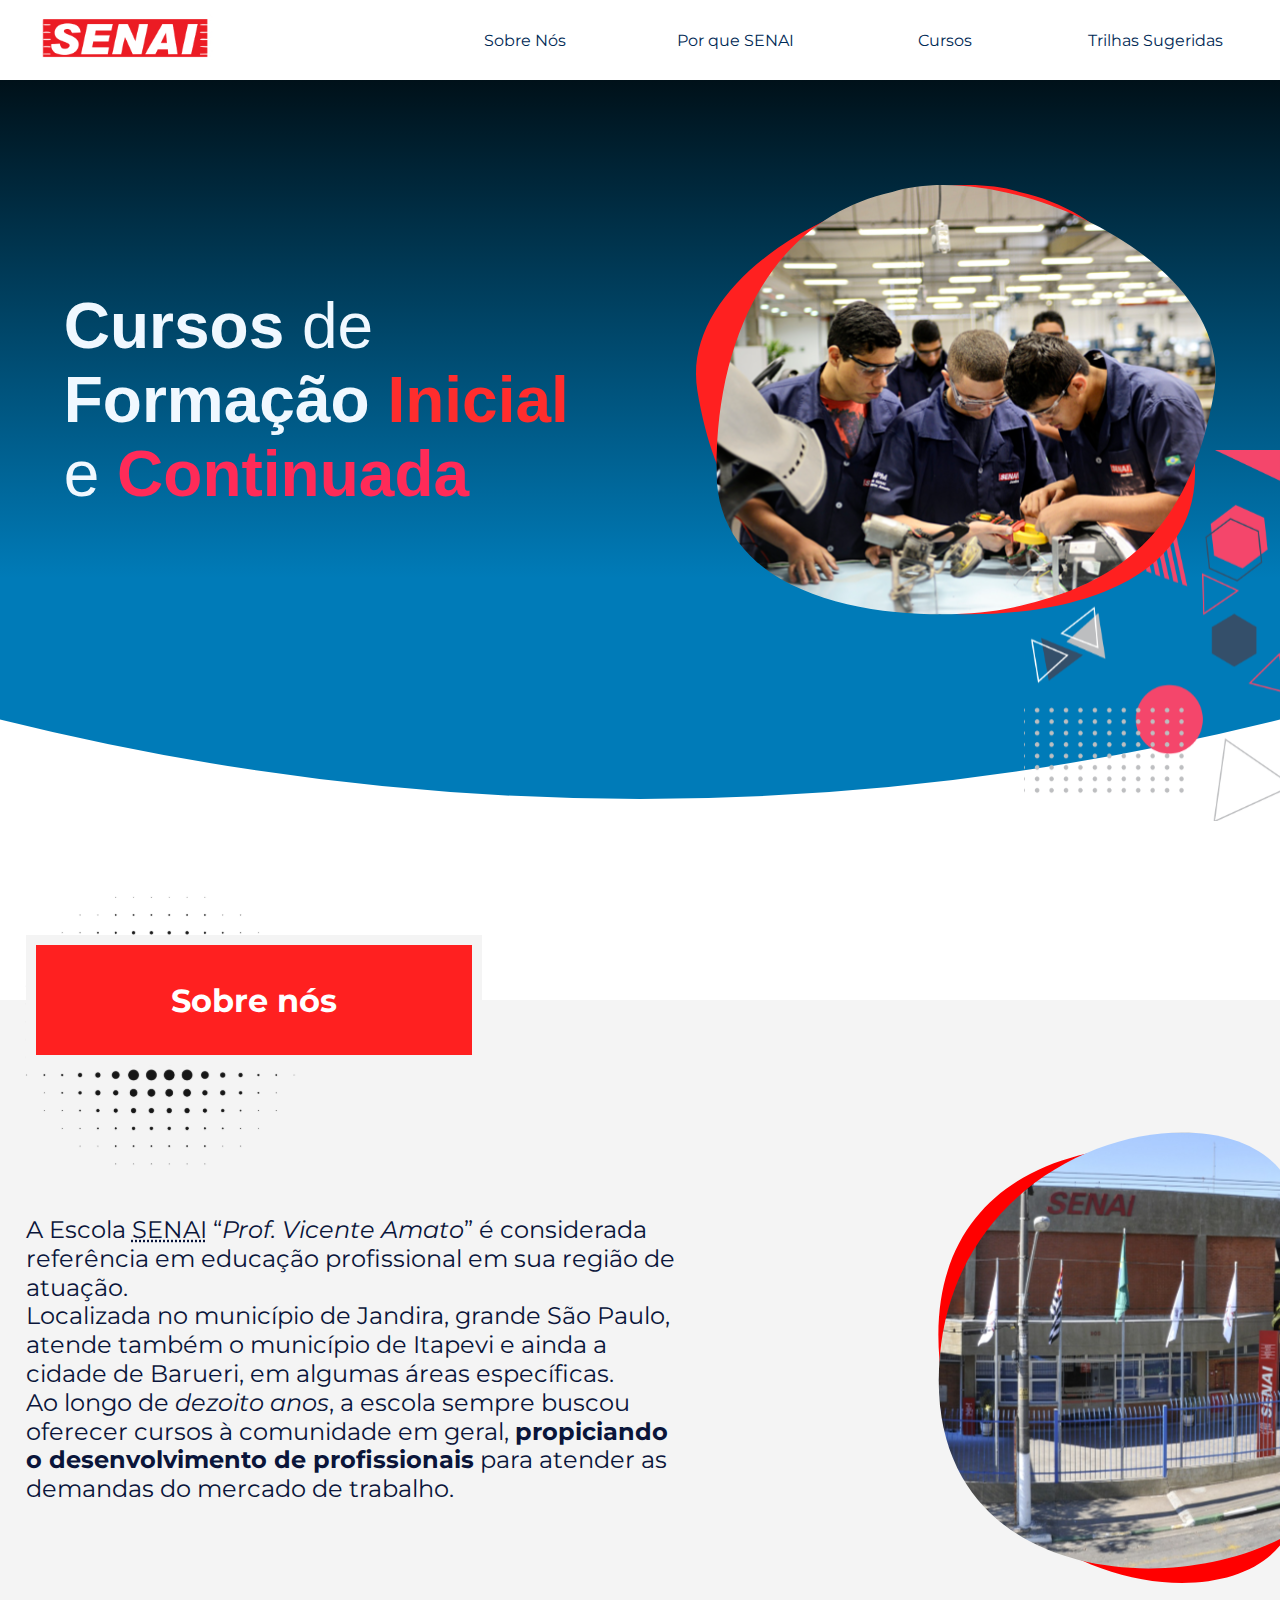
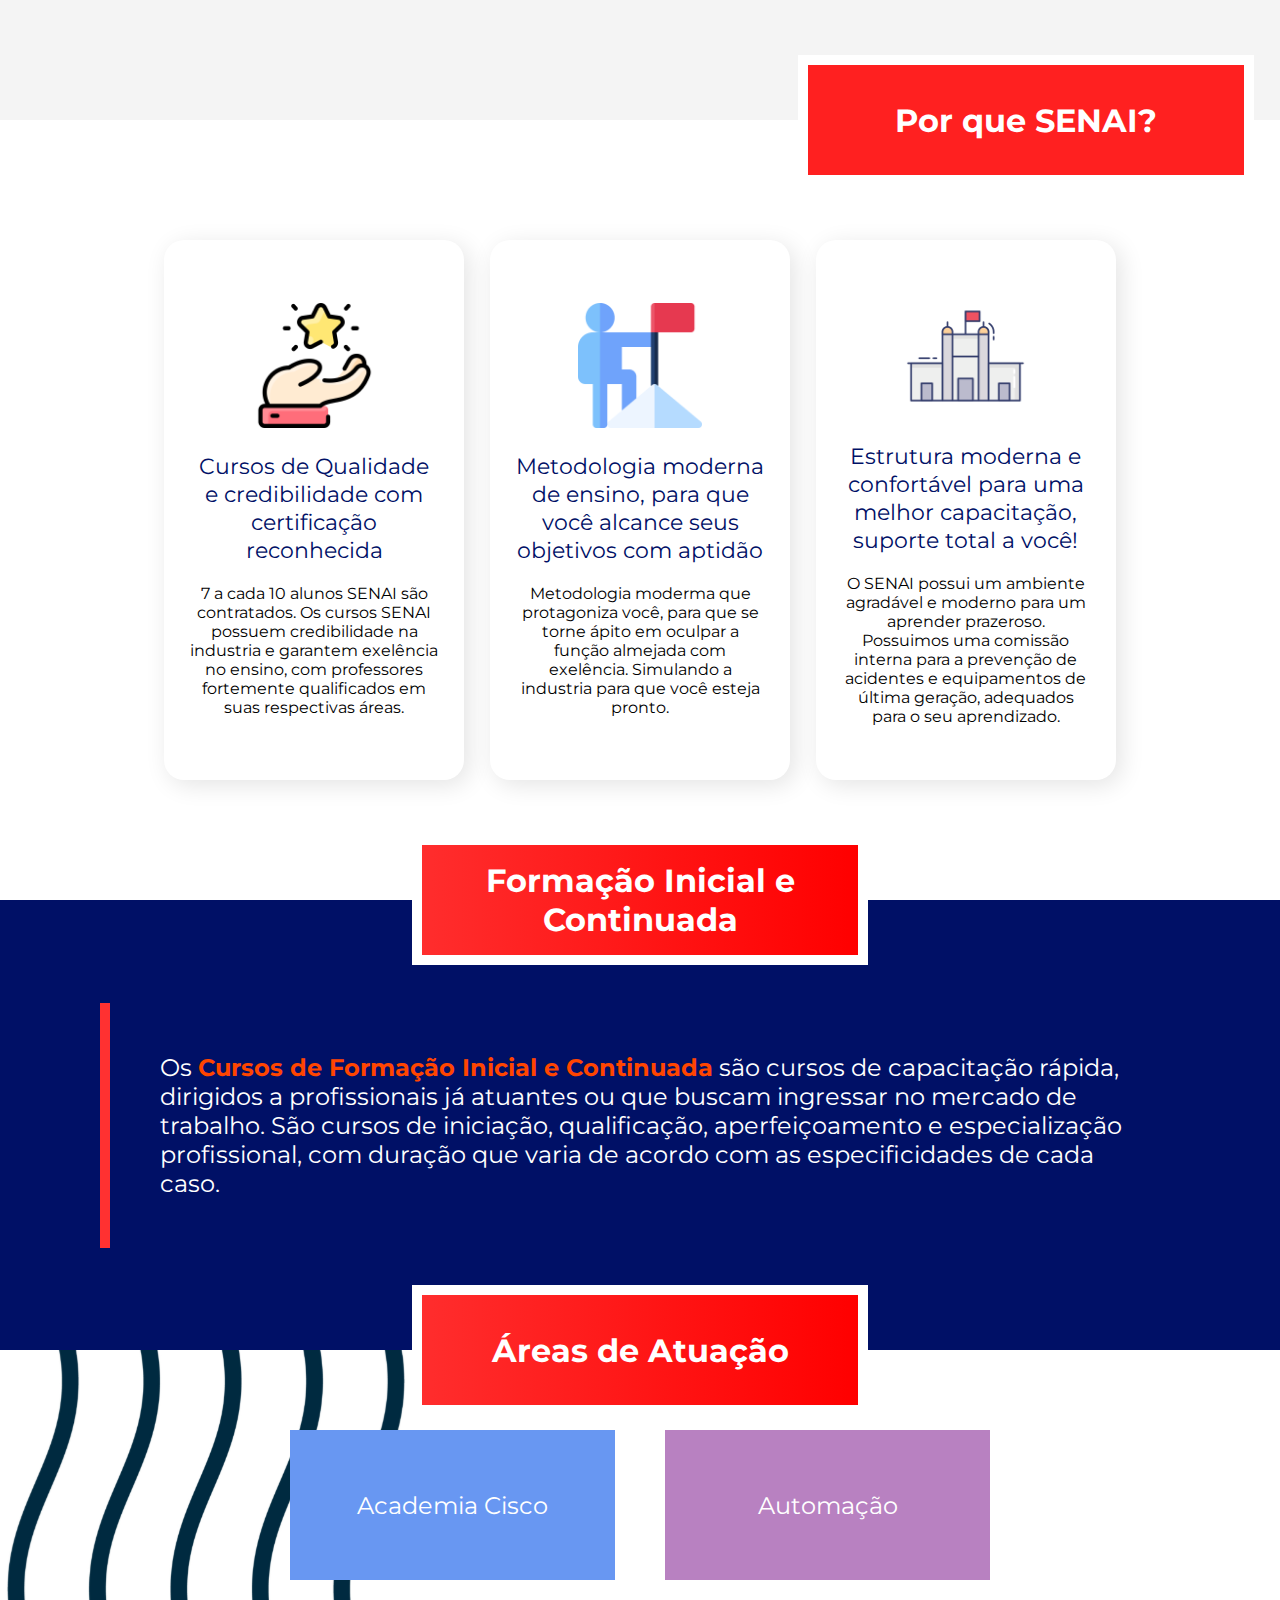
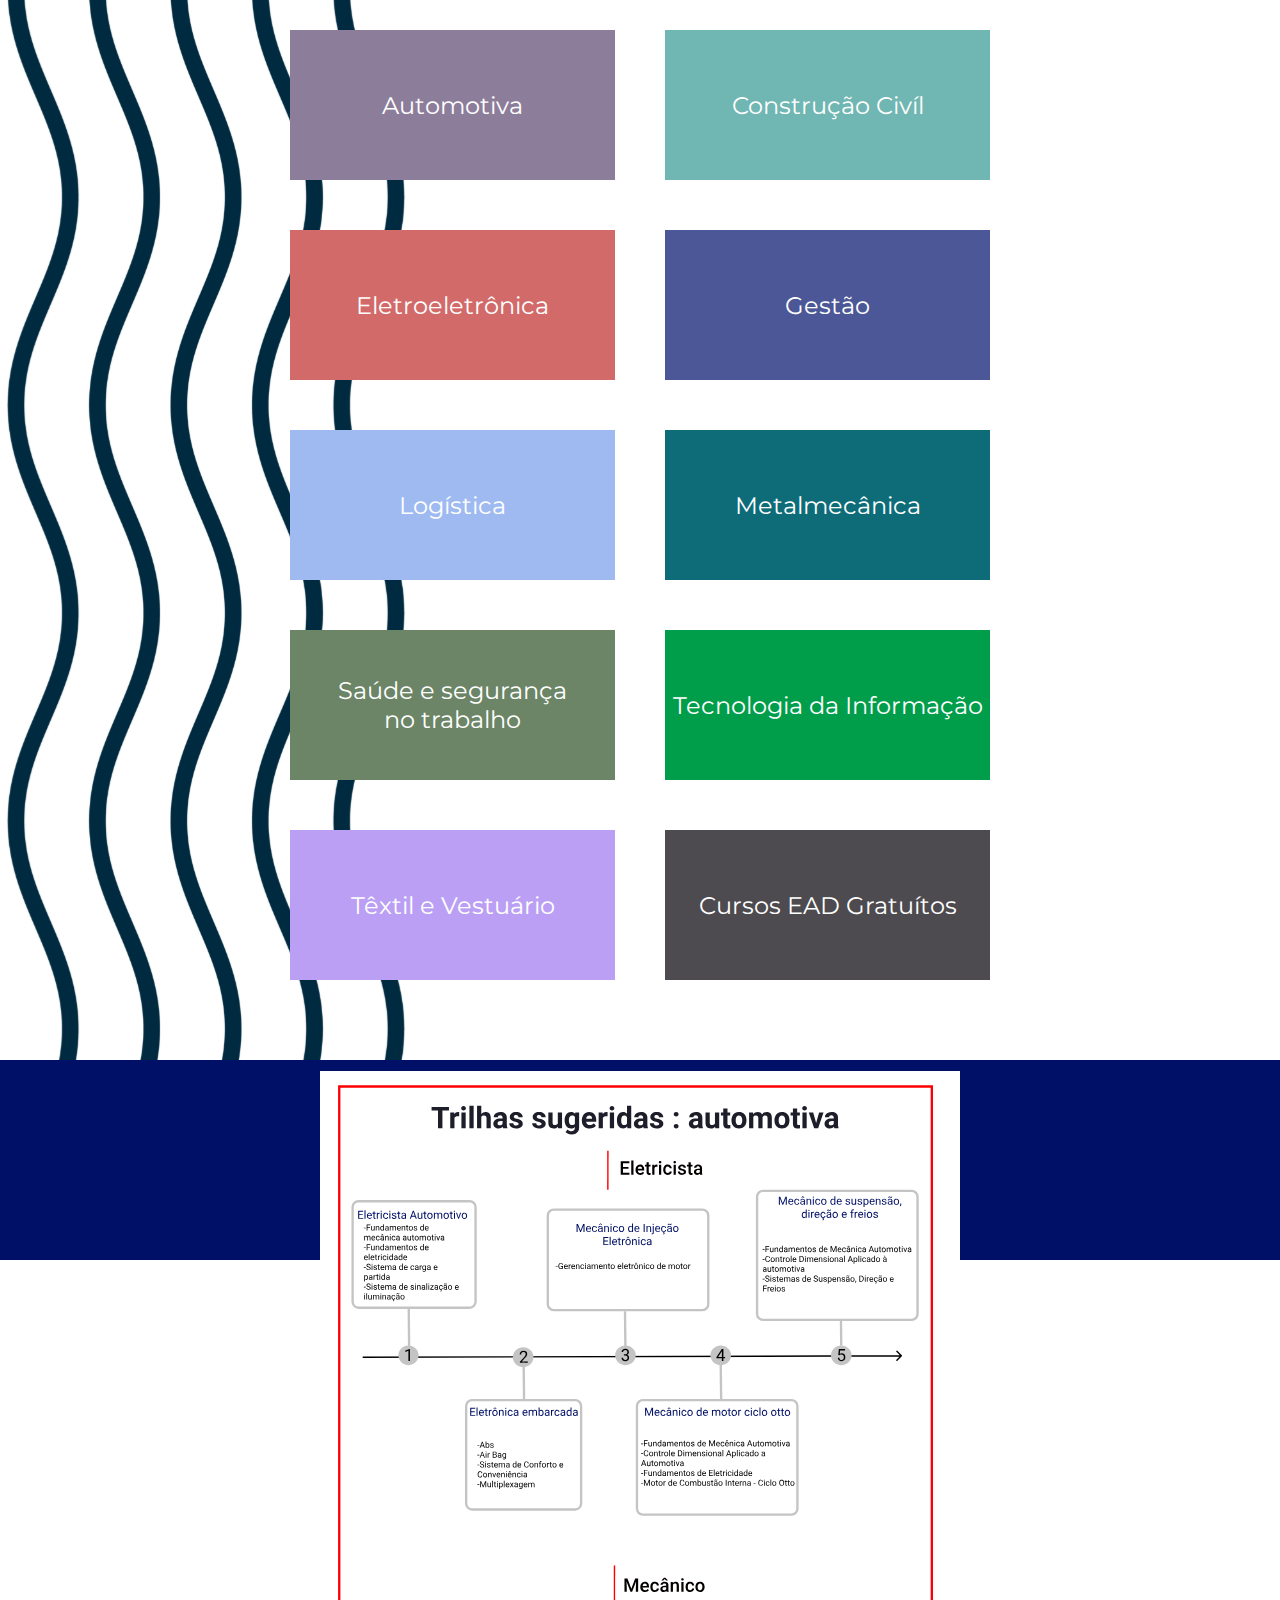
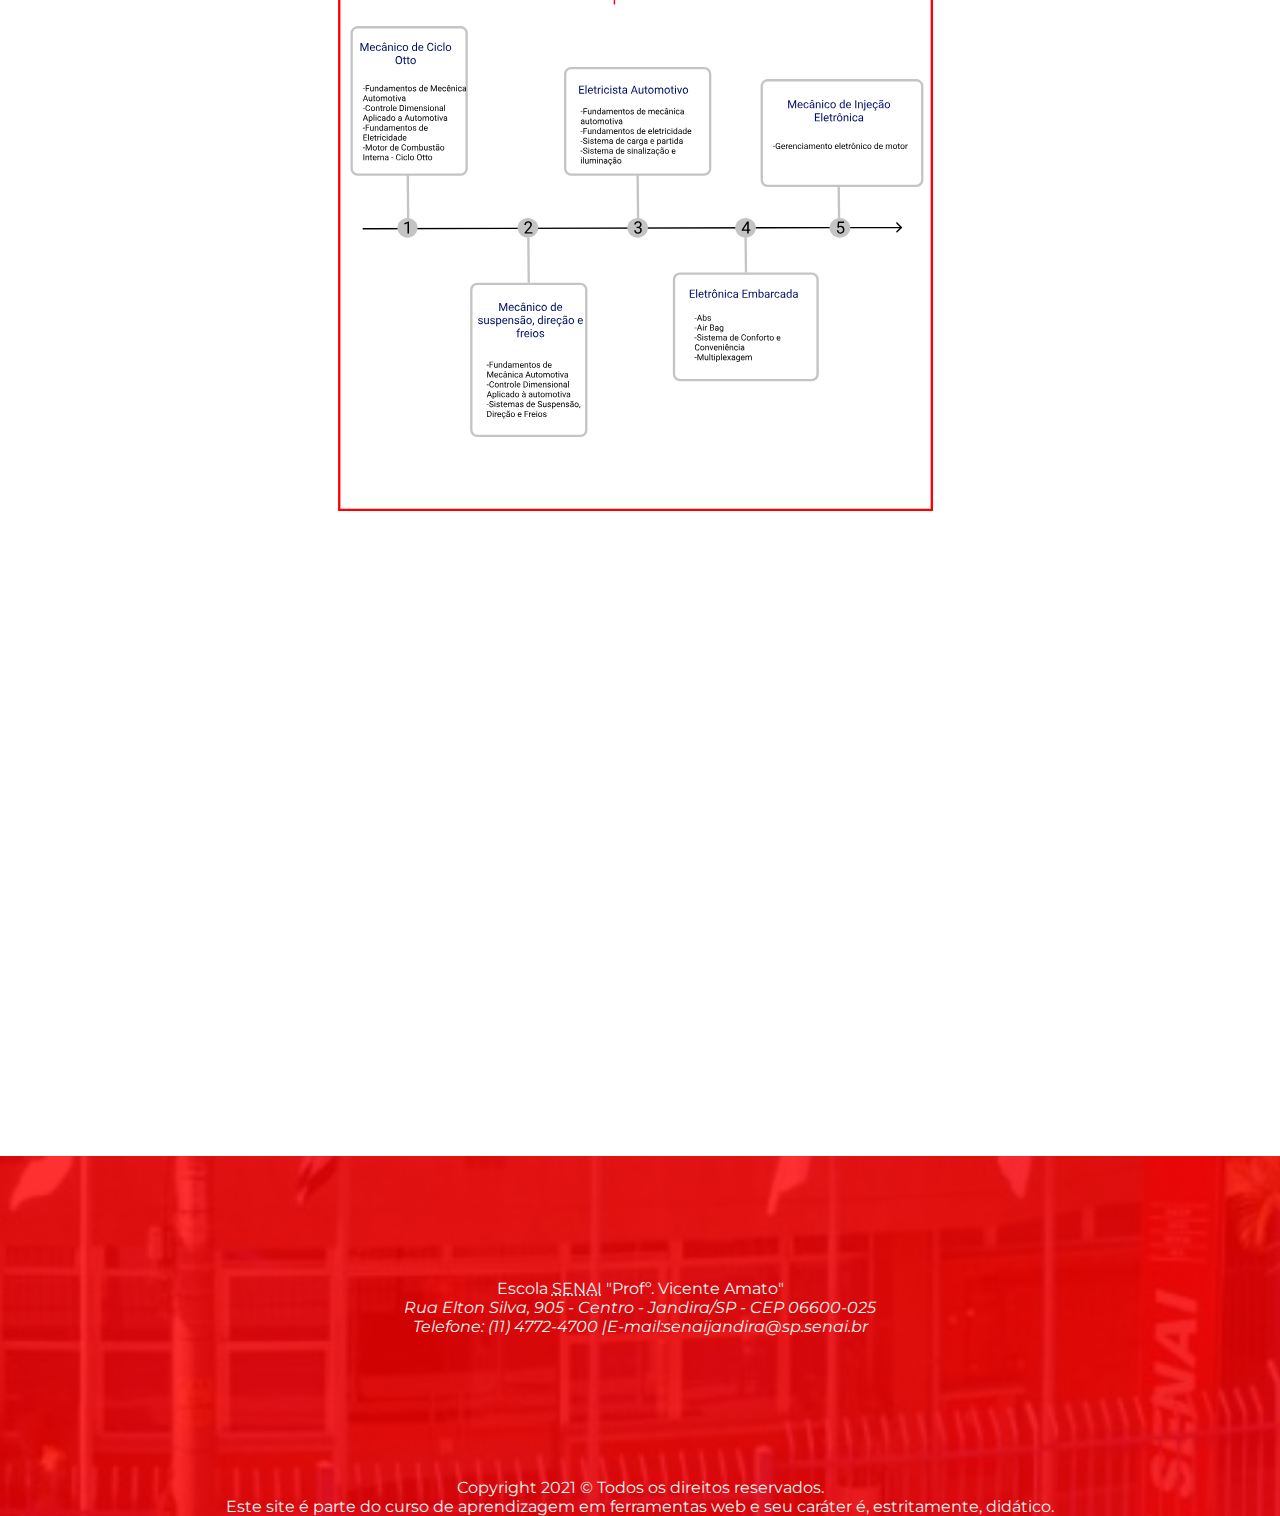
<file: index.htm>
<!DOCTYPE html>
<html xmlns="http://www.w3.org/1999/xhtml" xml:lang="pt-BR" lang="pt-BR"> 

  <head>
    <!-- Metadados do Index -->
    <meta charset="UTF-8" />
    <meta http-equiv="X-UA-Compatible" content="IE=edge" />
    <meta name="viewport" content="width=device-width, initial-scale=1.0" />
    <meta name="description" content="Página desenvolvida a pedido do professor Leonid para aperfeiçoar as técnicas em criação de páginas web." />
    <meta name="Developers" content="Samuel Tank, Rogger Silva, Vinicius Jesus e Mariana Gomes" />

    <!-- Importação de fontes -->
    <link rel="preconnect" href="https://fonts.googleapis.com" />
    <link rel="preconnect" href="https://fonts.gstatic.com" crossorigin />
    <link
      href="https://fonts.googleapis.com/css2?family=Montserrat:ital,wght@0,100;0,200;0,300;0,400;0,500;0,600;0,700;0,800;0,900;1,100;1,200;1,300;1,400;1,500;1,600;1,700;1,800;1,900&display=swap"
      rel="stylesheet"
    />
    <link rel="preconnect" href="https://fonts.googleapis.com" />
    <link rel="preconnect" href="https://fonts.gstatic.com" crossorigin />
    <link href="https://fonts.googleapis.com/css2?family=JetBrains+Mono:ital,wght@0,100;0,200;0,300;0,400;0,500;0,600;0,700;0,800;1,100;1,200;1,300;1,400;1,500;1,600;1,700;1,800&display=swap" rel="stylesheet" />

    <!-- Folhas de estilo CSS -->
    <link rel="stylesheet" href="./style/body.css"   />
    <link rel="stylesheet" href="./style/footer.css" />
    <link rel="stylesheet" href="./style/header.css" />
    <link rel="stylesheet" href="./style/main.css"   />
    <link rel="stylesheet" href="./style/reset.css"  />

    <title>FIC SENAI</title>
  </head>

  <body>
    <!-- Cabeçalho com menu de navegação -->
    <header>
      <nav class="navBar" id="nav" role="Navegação">
        <div class="logoBox">
          <a href="https://jandira.sp.senai.br/" target="_blank"><img src="./img/logo.jpg" alt="Logo SENAI" title="Logo do SENAI-SP" /></a>
          <p class="textLogo">
            <span class="textTitleBarSmall">JANDIRA - CENTRO</span> <br />
            PROFº. VICENTE AMATO
          </p>
        </div>

        <button id="btnMobile" aria-label="Abrir menu popup" aria-haspopup="true" aria-controls="menu" aria-expanded="false"><span id="burguer"></span></button>

        <ul class="menuBar" id="menu" role="navegação:menu">
          <li><a class="item" href="#about">Sobre Nós</a></li>
          <li><a class="item" href="#why">Por que SENAI</a></li>
          <li><a class="item" href="#infoCurses">Cursos</a></li>
          <li><a class="item" href="#trilhas">Trilhas Sugeridas</a></li>
        </ul>
      </nav>
    </header>

    <main>
      <!-- Seção Introdução -->
      <section class="secIntro" role="seção:introdução">
        <p class="textIntro">
          <span class="textIntroBold">Cursos</span> de <br />
          <span class="textIntroBold">Formação</span>
          <span class="textInitial">Inicial</span> <br />
          e <span class="textCont">Continuada</span>
        </p>
        <img src="./img/PerfilFoto.svg" alt="Foto representativa da equipe SENAI" />
      </section>
      <div class="backImage"><img src="./img/backImage.svg"></div>
      <div class="divisor"></div>

      <!-- Seção Sobre -->
      <section class="about" id="about" role="seção:sobre"> <!-- Relative -->
        <div class="boxTitleAbout">Sobre nós</div> <!-- absolute -->
        <div class="pointEffect"><img src="./img/blackPoints.svg" alt="Imagem meramente decorativa." /></div>
        <div class="containerFlexAbout">
          <div class="textContentAbout">
            <p>A Escola <abbr title="Serviço Nacional De aprendizagem Industrial">SENAI</abbr> “<i>Prof. Vicente Amato</i>” é considerada referência em educação profissional em sua região de atuação.</p>
            <p>Localizada no município de Jandira, grande São Paulo, atende também o município de Itapevi e ainda a cidade de Barueri, em algumas áreas específicas.</p>
            <p>Ao longo de <em>dezoito anos</em>, a escola sempre buscou oferecer cursos à comunidade em geral, <strong>propiciando o desenvolvimento de profissionais</strong> para atender as demandas do mercado de trabalho.</p>
          </div>
          <div class="imgAbout"><img src="./img/imgSchoolsSENAI.svg" alt="Imagem demonstrativa da escola SENAI." /></div>
        </div>
      </section>

      <!-- Seção Por que SENAI? -->
      <section class="why" id="why" role="seção:pro que SENAI?"> <!-- Relative -->
        <div class="boxTitlePorQueSENAI">Por que SENAI?</div> <!-- Absolute -->
        <div class="cards">
          <div class="card card1">
            <div><img src="./img/mao.png" alt="Icone de uma mão com uma estrela flutuando na palma." /></div>
            <p class="titleCard">Cursos de Qualidade e credibilidade com certificação reconhecida </p>
            <p class="contentCard">7 a cada 10 alunos SENAI são contratados. Os cursos SENAI possuem credibilidade na industria e garantem exelência no ensino, com professores fortemente qualificados em suas respectivas áreas.</p>
          </div>
          <div class="card card2">
            <div><img src="img/conquistar.png" alt="Icone de um boneco com uma bandeira no topo de uma montanha, simbolizando uma conquista." /></div>
            <p class="titleCard">Metodologia moderna de ensino, para que você alcance seus objetivos com aptidão</p>
            <p class="contentCard">Metodologia moderma que protagoniza você, para que se torne ápito em oculpar a função almejada com exelência. Simulando a industria para que você esteja pronto. </p>
          </div>
          <div class="card card3">
            <div><img src="img/palacio.png" alt="Icone de um castelo robusto." /></div>
            <p class="titleCard">Estrutura moderna e confortável para uma melhor capacitação, suporte total a você!</p>
            <p class="contentCard">O SENAI possui um ambiente agradável e moderno para um aprender prazeroso. Possuimos uma comissão interna para a prevenção de acidentes e equipamentos de última geração, adequados para o seu aprendizado.</p> 
          </div>
          <div class="backCardImage backCardImage1"><img src="./img/blackPoints.svg" alt="Imagem meramente ilustrativa" /></div>
          <div class="backCardImage backCardImage2"><img src="img/formasCurvadas.svg" alt="Imagem meramente ilustrativa" /></div>
          <div class="backCardImage backCardImage3"><img src="./img/blackPoints.svg" alt="Imagem meramente ilustrativa" /></div>
        </div>
      </section>

      <!-- Seção Cursos de Formação Inicial e Continuada -->
      <section class="infoCurses" id="infoCurses" role="seção:formação e cursos"> <!-- Relative -->
        <div class="boxTitleCurses">Formação Inicial e Continuada</div> <!-- Absolute -->
        <div class="infoContainerFlex">
          <div class="infoCursesBlock">Os <strong>Cursos de Formação Inicial e Continuada</strong> são cursos de capacitação rápida, dirigidos a profissionais já atuantes ou que buscam ingressar no mercado de trabalho. São cursos de iniciação, qualificação, aperfeiçoamento e especialização profissional, com duração que varia de acordo com as especificidades de cada caso.</div>
        </div>
      </section>

      <!-- Seção de categorias de cursos -->
      <section class="categCurses" role="">
        <div class="boxTitleCurses">Áreas de Atuação</div> <!-- Absolute -->
        <!-- <div class="waves"><img src="img/ondas.svg" alt="Imagem meramente decorativa."></div> -->
        <div class="cardsCatFlexContainer">
          <div class="categoInCards">
            <a href="https://jandira.sp.senai.br/cursos/13/712/formacao-inicial-e-continuada?Parent=711" class="cardsCat cardCat1">Academia Cisco</a>
            <a href="https://jandira.sp.senai.br/cursos/13/712/formacao-inicial-e-continuada?Parent=711" class="cardsCat cardCat2">Automação</a>
            <a href="https://jandira.sp.senai.br/cursos/13/712/formacao-inicial-e-continuada?Parent=711" class="cardsCat cardCat3">Automotiva</a>
            <a href="https://jandira.sp.senai.br/cursos/13/712/formacao-inicial-e-continuada?Parent=711" class="cardsCat cardCat4">Construção Civíl</a>
            <a href="https://jandira.sp.senai.br/cursos/13/712/formacao-inicial-e-continuada?Parent=711" class="cardsCat cardCat5">Eletroeletrônica</a>
            <a href="https://jandira.sp.senai.br/cursos/13/712/formacao-inicial-e-continuada?Parent=711" class="cardsCat cardCat6">Gestão</a>
            <a href="https://jandira.sp.senai.br/cursos/13/712/formacao-inicial-e-continuada?Parent=711" class="cardsCat cardCat7">Logística</a>
            <a href="https://jandira.sp.senai.br/cursos/13/712/formacao-inicial-e-continuada?Parent=711" class="cardsCat cardCat8">Metalmecânica</a>
            <a href="https://jandira.sp.senai.br/cursos/13/712/formacao-inicial-e-continuada?Parent=711" class="cardsCat cardCat9">Saúde e segurança <br>no trabalho</a>
            <a href="https://jandira.sp.senai.br/cursos/13/712/formacao-inicial-e-continuada?Parent=711" class="cardsCat cardCat10">Tecnologia da Informação</a>
            <a href="https://jandira.sp.senai.br/cursos/13/712/formacao-inicial-e-continuada?Parent=711" class="cardsCat cardCat11">Têxtil e Vestuário</a>
            <a href="https://jandira.sp.senai.br/cursos/13/712/formacao-inicial-e-continuada?Parent=711" class="cardsCat cardCat12">Cursos EAD Gratuítos</a> 
          </div>
        </div>
      </section>

      <!-- Seção Trilhas -->
      <section class="trilhas" id="trilhas">
        <div class="backTrilha"></div>
        <div class="imgBox"><img class="trilhaImage" src="./img/trilhasDeAprendizagem.svg" alt="Trilha profissionalizante sugerida" title="Trilha Automotiva sugerida" /></div>
      </section>

      <section class="mapbox">
        <div style="width: 100%"><iframe width="100%" height="600" frameborder="0" scrolling="no" marginheight="0" marginwidth="0" src="https://maps.google.com/maps?width=100%25&amp;height=600&amp;hl=en&amp;q=RuaElton%20Silva,%20905%20-%20Centro%20CEP06600%20025%20-%20Jandira%20-%20SP+(Localidade%20SENAI-%20Jandira)&amp;t=&amp;z=14&amp;ie=UTF8&amp;iwloc=B&amp;output=embed"><a href="https://www.gps.ie/sport-gps/">gps watches</a></iframe></div>
      </section>
    </main>

    <footer role="footer:content">
      <div class="infoSENAI">
        <p>
          Escola <abbr title="Serviço Nacional de Aprendizagem Industrial">SENAI</abbr> "Profº. Vicente Amato"<br>
          <address>Rua Elton Silva, 905 - Centro - Jandira/SP - CEP 06600-025 <br> Telefone: (11) 4772-4700 |E-mail:senaijandira@sp.senai.br</address>
        </p>
      </div>
      <div class="copyright">
        <p>
          Copyright 2021 © Todos os direitos reservados. <br>
          Este site é parte do curso de aprendizagem em ferramentas web e seu caráter é, estritamente, didático. 
        </p>
      </div>
    </footer>
    <script src="./script/smoothScrolling.js"></script>
    <script src="./script/mobilebar.js"></script>
  </body>
</html>
</file>
<file: style/body.css>
body {
  font-family: 'Montserrat', sans-serif, 'JetBrains Mono', monospace;
  overflow-x: hidden;
}
</file>
<file: style/footer.css>
footer {
  height: 40vh;
  width: 100vw;
  display: flex;
  flex-direction: column;
  justify-content: center;
  align-items: center;
  background-color: aqua;
  background-image: url(../img/backFooter.svg);
  background-repeat: no-repeat;
  background-size: cover;
}

footer > .infoSENAI > p,
footer > .infoSENAI > p ~ address,
footer > .copyright > p {
  font-size: clamp(0.8rem, 1rem, 1.5rem);
  color: whitesmoke;
  text-align: center;
}

footer > .infoSENAI {
  height: 100%;
  width: 100%;
  display: flex;
  flex-direction: column;
  align-items: center;
  justify-content: flex-end;
}

footer > .copyright {
  height: 100%;
  width: 100%;
  display: flex;
  flex-direction: column;
  align-items: center;
  justify-content: flex-end;
}

@media (max-width: 768px) {
  #footer.hidden {
    display: none;
  }
}
</file>
<file: style/header.css>
header {
  height: 80px;
  width: 100vw;
  display: flex;
  justify-content: center;
  align-items: center;
  background-color: #ffffff;
  position: fixed;
  z-index: 100;
}

.navBar {
  min-height: 100%;
  min-width: 100%;
  display: flex;
  align-items: center;
  justify-content: space-between;
  padding: 0 25px 0 25px;
}

.logoBox {
  display: flex;
  align-items: center;
  justify-content: center;
}

.logoBox > a > img {
  width: 200px;
}

.textLogo {
  font-size: 1rem;
}

.textTitleBarSmall {
  font-size: 50%;
}

.menuBar {
  display: flex;
  justify-content: center;
  align-items: center;
  gap: 10px;
}

.menuBar > li {
  list-style: none;
}

.menuBar > li > a {
  text-decoration: none;
  color: #002955;
  display: flex;
  align-items: center;
  justify-content: center;
  text-align: center;
  height: 50px;
  width: 200px;
  font-size: clamp(0.5rem, 1rem, 1.2rem);
  border-radius: 50px;
  cursor: pointer;
  transition: all 0.2s ease-in-out;
}

.menuBar > li > a:hover {
  color: #ffffff;
  background-color: red;
  transition: all 0.2s ease-in-out;
}


/* Estilização do mobile */

#btnMobile {
  display: none !important;
}

@media (max-width: 1100px) {

  #btnMobile {
    display: flex !important;
    padding: 0.5rem 1rem;
    border: none;
    background-color: transparent;
    cursor: pointer;
  }

  .navBar {
    padding: 0 15px 0 15px;
  }

  .menuBar {
    display: flex !important;
    visibility: hidden;
    overflow-y: hidden;
    position: absolute;
    flex-direction: column;
    justify-content: flex-start;
    height: 0;
    width: 100vw;
    top: 80px;
    left: 0;
    gap: 0;
    background-color: white;
    z-index: 1000;
    transition: all 0.4s ease-in-out;
  }

  .menuBar li > a {
    margin: 0;
    padding: 0;
    width: 100vw;
    border-radius: 0;
    border-bottom: 5px solid rgba(255, 255, 255, 0.349);
  } 

  #nav.active > .menuBar {
    /* display: flex !important; */
    height: calc(100vh - 80px);
    visibility: visible;
    overflow-y: auto;
  }

  #burguer {
    width: 20px;
    border-top: 3px solid;
  }

  #burguer::after, #burguer::before {
    position: relative;
    height: 3px;
    width:20px;
    display: block;
    content: '';
    margin-top: 5px;
    background-color: currentColor;
    transition: 0.3s;
  }

  #nav.active #burguer {
    border-top-color: transparent;
  }

  #nav.active #burguer::before {
    transform: rotate(135deg)
  }

  #nav.active #burguer::after {
    bottom: 8px;
    transform: rotate(-135deg);
  }
}

@media (max-width: 1280px) {
  .textLogo {
    display: none !important
  }
}
</file>
<file: style/main.css>
main {
  height: auto;
  width: auto;
  display: flex;
  flex-direction: column;
}

/* Estiização da seção de Introdução */
.secIntro {
  height: calc(100vh - 200px);
  width: 100vw;
  display: flex;
  flex-direction: row;
  align-items: center;
  justify-content: space-around;
  padding: 100px 0 0 0;
  background: linear-gradient(180deg, #000000 0.05%, #007bb8 82.59%);
}

.secIntro > img {
  width: calc(200px + 25vw);
  z-index: 2;
}

.backImage > img {
  position: absolute;
  z-index: 1;
  width: 20vw;
  left: 80%;
  top: 50%;
}

.textIntroBold {
  font-weight: bold;
  color: aliceblue;
}

.textIntro {
  font-size: clamp(2.5rem, 5vw, 4.5rem);
  font-family: sans-serif;
  color: aliceblue;
}

.textInitial {
  font-weight: bold;
  color: #ff2d2d;
}

.textCont {
  font-weight: bold;
  color: #ff2b58;
}

.mapBox {
  height: 100vh;
  width: 100vw;
}

/* Estilização da seção Sobre */
.about {
  position: relative;
  display: flex;
  align-items: center;
  justify-content: flex-start;
  background-color: #f4f4f4;
  min-height: 80vh;
  max-height: none;
  width: 100vw;
  margin-top: 200px;
}

.about > .boxTitleAbout {
  height: 130px;
  width: calc(200px + 20vw);
  position: absolute;
  top: -65px;
  margin-left: 2vw;
  display: flex;
  align-items: center;
  justify-content: center;
  font-size: clamp(1.5rem, 2rem, 2.5rem);
  font-weight: bold;
  color: #ffffff;
  background-color: #ff2020;
  border: 10px solid #f4f4f4;
  z-index: 1;
}

.about > .pointEffect {
  position: absolute;
  top: -155px;
  bottom: -1px;
  left: -1px;
  right: -1px;
}

.about > .containerFlexAbout > .imgAbout > img {
  width: calc(150px + 15vw);
}

.about > .containerFlexAbout {
  height: 100%;
  width: 100%;
  display: flex;
  flex-direction: row;
  align-items: center;
  justify-content: space-between;
  gap: 20vw;
  line-height: 1.2;
  color: #0a153a;
}

.about > .containerFlexAbout > .textContentAbout {
  height: auto;
  width: auto;
  padding-left: 2%;
  font-size: clamp(1rem, 1.5rem, 2rem);
}

/* Estilização da seção Por que SENAI? */
.why {
  position: relative;
  display: flex;
  align-items: center;
  justify-content: flex-end;
  height: auto;
  width: auto;
  background-color: #ffffff;
}

.why > .boxTitlePorQueSENAI {
  height: 130px;
  width: calc(200px + 20vw);
  position: absolute;
  top: -65px;
  margin-right: 2vw;
  display: flex;
  align-items: center;
  justify-content: center;
  font-size: clamp(1.5rem, 2rem, 2.5rem);
  font-weight: bold;
  color: #ffffff;
  background-color: #ff2020;
  border: 10px solid #ffffff;
  text-align: center;
}

.why > .cards {
  min-height: 60vh;
  width: 100vw;
  display: flex;
  flex-direction: row;
  justify-content: center;
  align-items: stretch;
  gap: 2vw;
  margin-top: 120px;
  margin-bottom: 120px;
  background-color: #ffffff;
}

.why > .cards > .card {
  display: flex;
  flex-direction: column;
  align-items: center;
  justify-content: center;
  width: 20vw;
  min-width: 300px;
  gap: 20px;
  padding: 2%;
  text-align: center;
  border-radius: 20px;
  box-shadow: 5px 5px 25px rgba(0, 0, 0, 0.11);
  background-color: #ffffff;
  transition: box-shadow 0.3s linear;
}

.why > .cards > .card img {
  width: 50%;
}

.why > .cards > .card:hover {
  box-shadow: none;
}

.why > .cards > .card > .titleCard {
  color: #001066;
  font-size: clamp(1rem, 1.4rem, 1.6rem);
}

.why > .cards > .card > .contentCard {
  color: black;
}

.backCardImage {
  display: none;
}

/* Estilização da seção de informações sobre os cursos */
.infoCurses {
  position: relative;
  display: flex;
  align-items: center;
  justify-content: center;
  height: auto;
  width: auto;
  background-color: cornflowerblue;
}

.infoCurses > .boxTitleCurses {
  height: 130px;
  width: calc(200px + 20vw);
  position: absolute;
  top: -65px;
  display: flex;
  align-items: center;
  justify-content: center;
  font-size: clamp(1.5rem, 2rem, 2.5rem);
  font-weight: bold;
  text-align: center;
  color: #ffffff;
  background: linear-gradient(90deg, #FF2D2D 0%, #FF0000 100%);
  border: 10px solid #ffffff;
}

.infoCurses > .infoContainerFlex {
  min-height: 50vh;
  height: auto;
  width: 100vw;
  display: flex;
  align-items: center;
  justify-content: center;
  background-color: #001066;
}

.infoCurses > .infoContainerFlex > .infoCursesBlock {
  color: white;
  font-size: clamp(1rem, 1.5rem, 2rem);
  padding: 50px;
  margin: 100px;
  border-left: 10px solid #FF3131;
}

.infoCurses > .infoContainerFlex > .infoCursesBlock > strong {
  color: orangered;
}

/* Seção de categorias de cursos */
.categCurses {
  position: relative;
  display: flex;
  align-items: center;
  justify-content: center;
  height: auto;
  width: auto;
  background-image: url(../img/ondas.svg);
  background-repeat: no-repeat;
  background-size: contain;
  border-bottom: 1px solid #001066;
}

.categCurses > .boxTitleCurses {
  height: 130px;
  width: calc(200px + 20vw);
  position: absolute;
  top: -65px;
  display: flex;
  align-items: center;
  justify-content: center;
  font-size: clamp(1.5rem, 2rem, 2.5rem);
  font-weight: bold;
  text-align: center;
  color: #ffffff;
  background: linear-gradient(90deg, #FF2D2D 0%, #FF0000 100%);
  border: 10px solid #ffffff;
}

.categCurses > .cardsCatFlexContainer {
  min-height: 90vh;
  width: 100vw;
  display: flex;
  align-items: center;
  justify-content: center;
}
 
.categCurses > .cardsCatFlexContainer > .categoInCards {
  min-height: 60vh;
  width: 70vw;
  display: flex;
  flex-direction: row;
  flex-wrap: wrap;
  align-items: center;
  justify-content: center;
  gap: 50px 50px;
  margin-top: 80px;
  margin-bottom: 80px;
  /* background-color: #009e4a; */
}

.categCurses > .cardsCatFlexContainer >.categoInCards > .cardsCat {
  display: flex;
  align-items: center;
  justify-content: center;
  text-decoration: none;
  min-width: 325px;
  min-height: 150px;
  color: white;
  font-size: clamp(1rem, 1.5rem, 1.8rem);
  text-align: center;
  transition: opacity 0.2s ease-in-out;
}

.cardCat1 {
  background-color:#6897F2;
}
.cardCat2 {
  background-color: #B881C1;
}
.cardCat3 {
  background-color: #8C7E9A;
}
.cardCat4 {
  background-color: #70B6B2;
}
.cardCat5 {
  background-color: #D26A6A;
}
.cardCat6 {
  background-color: #4B5796;
}
.cardCat7 {
  background-color: #9EBAF0;
}
.cardCat8 {
  background-color: #0E6C79;
}
.cardCat9 {
  background-color: #6B8566;
}
.cardCat10 {
  background-color: #009e4a;
}
.cardCat11 {
  background-color: #BA9FF4;
}
.cardCat12 {
  background-color: #4D4B4F;
}

.categCurses > .cardsCatFlexContainer >.categoInCards > .cardsCat:hover {
  opacity: 0.95;
}

.categCurses > .cardsCatFlexContainer >.categoInCards > .cardsCat > a {
  width: 100%;
  height: 100%;
}

/* Estilização da seção das Trilhas */
.trilhas {
  position: relative;
  display: flex;
  flex-direction: column;
  justify-content: center;
  align-items: center;
  width: 100vw;
  height: auto;
  padding: 10px;
  z-index: -2;
}

.trilhas > .backTrilha {
  position: absolute;
  height: 200px;
  width: 100vw;
  top: -1px;
  background-color: #001066;
  z-index: -1;
}

.trilhas > .imgBox > .trilhaImage {
  z-index: 0;
  width: 50vw;
}

/* Divisor criado por shapeDividers */
.divisor {
  overflow: hidden;
  position: relative;
  width: 100vw;
  height: 100px;
}
.divisor::before {
  content: "";
  position: absolute;
  bottom: -1px;
  left: -1px;
  right: -1px;
  top: -1px;
  z-index: 0;
  pointer-events: none;
  background-repeat: no-repeat;
  background-size: 100% 30px;
  background-position: 50% 0%;
  background-image: url('data:image/svg+xml;charset=utf8, <svg xmlns="http://www.w3.org/2000/svg" viewBox="0 0 10 2" preserveAspectRatio="none"><path d="M0 0q5 4 10 0z" fill="%23007bb8"/></svg>');
}

@media (min-width: 768px) {
  .divisor::before {
    background-size: 130% 100px;
    background-position: 50% 0%;
  }
}

@media (min-width: 1025px) {
  .divisor::before {
    bottom: -0.1vw;
    left: -0.1vw;
    right: -0.1vw;
    top: -0.1vw;
    background-size: 112% 100px;
    background-position: 50% 0%;
  }
}
@media (min-width: 2100px) {
  .divisor::before {
    background-size: 112% calc(2vw + 100px);
  }

  .categCurses > .waves > img {
    display: none;
  }
}

/* Responsividade mobile/tablet */
@media (max-width: 768px) {
  .secIntro {
    flex-direction: column-reverse;
  }

  .imgAbout {
    display: none;
  }  

  .why > .cards {
    position: relative;
    flex-direction: column;
    justify-content:center;
    align-items: center;
    gap: 50px;
  }  

  .backImage > img {
    left: 71%;
    top: 30%;
    width: 30%;
  }

  .why > .boxTitlePorQueSENAI {
    z-index: 2;
  }

  .why > .cards > .card {
    align-items: center;
    justify-content: center;
    margin: 0;
    width: 65vw;
    max-width: 350px;
    min-height: 50vh;
    padding: 0px 30px 0 30px;
    z-index: 2;
  }

  .why > .cards > .card > .titleCard {
    font-size: 1rem;
  }

  .why > .cards > .card > .contentCard {
    font-size: 0.7rem;
  }

  .why > .cards > .card img {
    width: 30%;
  }

  .categCurses {
    background-size: cover;
  }

  .textIntro {
    text-align: center;
  }

  .about > .containerFlexAbout > .textContentAbout {
    padding: 150px 30px 150px 30px;
    font-size: 1rem;
  }

  .infoCurses > .infoContainerFlex > .infoCursesBlock {
    font-size: 1rem;
    margin: 150px 5% 150px 10%;
    padding: 10px;
    border-left: 5px solid #FF3131;
  }

  #trilhas > .imgBox img {
    width: 90vw;
  }

  .backCardImage {
    display: flex;
    position: absolute;
    z-index: 1;
  }

  .backCardImage1 {
    align-items: flex-start;
    justify-content: flex-end;
    top: -150px;
    bottom: -1px;
    left: -1px;
    right: -100px;
  }

  .backCardImage2 {
    align-items: center;
    justify-content: flex-start;
    top: -850px;
    bottom: -450px;
    left: -1px;
    right: -1px;
    margin-left: 2%;
  }

  .backCardImage2 img {
    width: 30%;
  }

  .backCardImage3 {
    align-items: center;
    justify-content: flex-end;
    top: -1px;
    bottom: -450px;
    left: -1px;
    right: -1px;
  }

  .categCurses > .cardsCatFlexContainer > .categoInCards {
    width: 100vw;
  }

  .categCurses > .cardsCatFlexContainer > .categoInCards > .cardsCat {
    min-width: 200px;
    min-height: 50px;
    font-size: 0.8rem;
  }
}

@media (min-width: 768px) and (max-width: 992px){
  .about > .containerFlexAbout {
    padding: 160px 0 160px 0;
    gap: 10px;
  }

  .why > .cards {
    flex-direction: column;
    justify-content:center;
    align-items: center;
    gap: 50px;
  } 

  .why > .boxTitlePorQueSENAI {
    z-index: 2;
  }

  .why > .cards > .card {
    align-items: center;
    justify-content: center;
    margin: 0;
    min-width: 40vw;
    min-height: 60vh;
    padding: 0px 30px 0 30px;
    z-index: 2;
  }

  .why > .cards > .card img {
    width: 30%;
  }

  .why > .cards > .card > .titleCard {
    font-size: 1.3rem;
  }

  .why > .cards > .card > .contentCard {
    font-size: 1rem;
  }

  .categCurses > .cardsCatFlexContainer > .categoInCards {
    width: 100vw;
  }

  #trilhas > .imgBox img {
    width: 90vw;
  }

  .categCurses > .cardsCatFlexContainer > .categoInCards > .cardsCat {
    min-width: 300px;
    min-height: 100px;
    font-size: 1rem;
  }

  .backCardImage {
    display: flex;
    position: absolute;
    z-index: 1;
  }

  .backCardImage1 {
    align-items: flex-start;
    justify-content: flex-end;
    top: -150px;
    bottom: -1px;
    left: -1px;
    right: -100px;
  }

  .backCardImage2 {
    align-items: center;
    justify-content: flex-start;
    top: -850px;
    bottom: -450px;
    left: -1px;
    right: -1px;
    margin-left: 2%;
  }

  .backCardImage2 img {
    width: 30%;
  }

  .backCardImage3 {
    align-items: center;
    justify-content: flex-end;
    top: -1px;
    bottom: -450px;
    left: -1px;
    right: -1px;
  }
}
</file>
